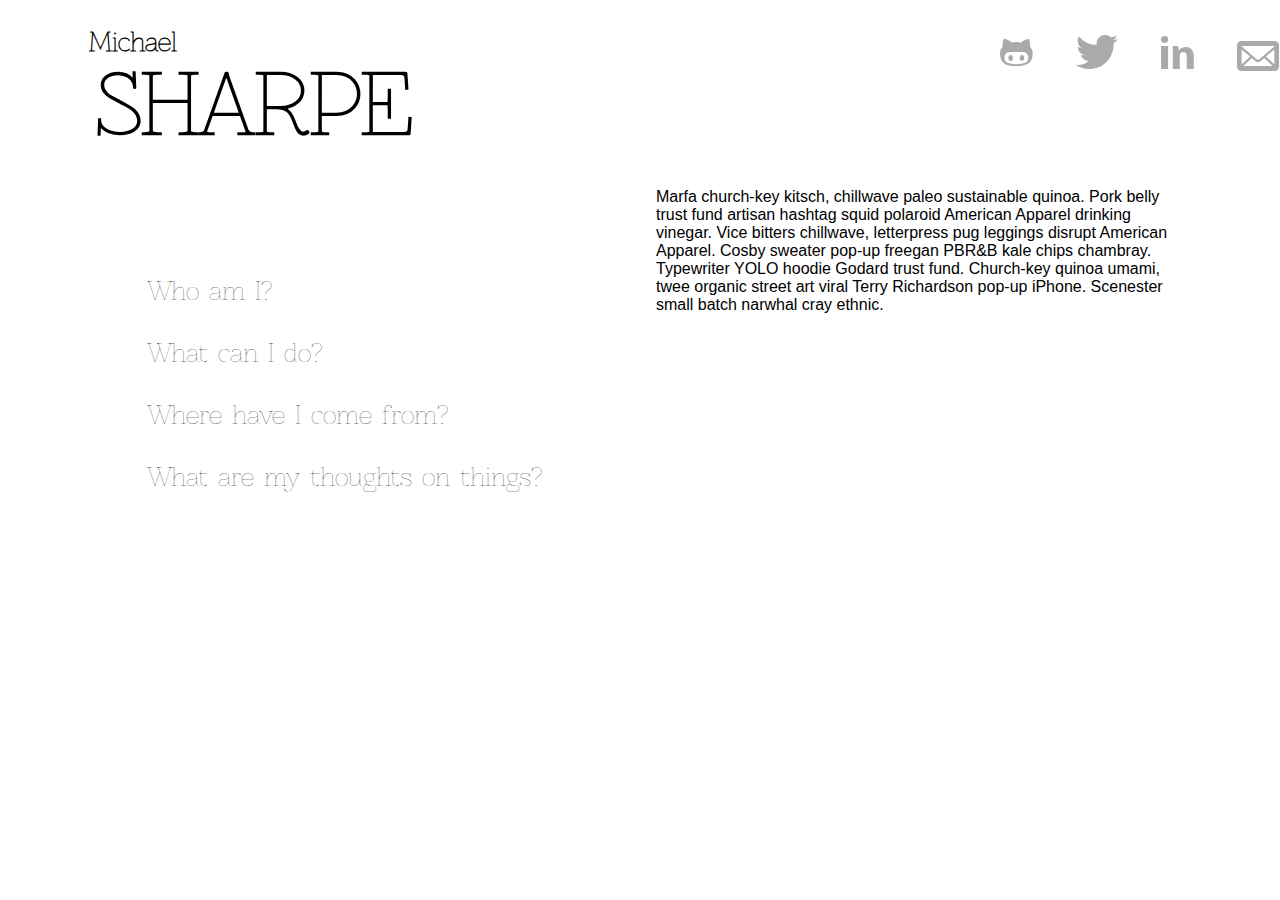
<file: about.html>
<!doctype html>
<html lang="en">
<head>
  <meta charset="UTF-8">
  <link rel="stylesheet" type="text/css" href="stylesheets/normalize.css">
  <link rel="stylesheet" type="text/css" href="stylesheets/style.css">
  <link rel="stylesheet" type="text/css" href="stylesheets/typicons.css">
  <title>Portfolio</title>
</head>
<body>
  <section class="container">
    <div class="main">
      <div class="word-mark">
        <h2 class="word-mark">Michael</h2>
        <h1 class="word-mark"><a href="index.html">SHARPE</a><h1>
      </div>
      <div class="menu">
        <ul>
          <li><a href ="#">Who am I?</a></li>
          <li><a href ="#">What can I do?</a></li>
          <li><a href ="#">Where have I come from?</a></li>
          <li><a href ="#">What are my thoughts on things?</a></li>
        </ul>
      </div>
    </div>
      <div class="content">
        <div class="social-icons">
          <ul class="social">
            <li><span class="typcn typcn-social-github"></span></li>
            <li><span class="typcn typcn-social-twitter"></span></li>
            <li><span class="typcn typcn-social-linkedin"></span></li>
            <li><span class="typcn typcn-mail"></span></li>
          </ul>
        </div>
        <div class="display">
          <div class="about clear">
            <p>Marfa church-key kitsch, chillwave paleo sustainable quinoa.  Pork belly trust fund artisan hashtag squid polaroid American Apparel drinking vinegar.  Vice bitters chillwave, letterpress pug leggings disrupt American Apparel.  Cosby sweater pop-up freegan PBR&amp;B kale chips chambray.  Typewriter YOLO hoodie Godard trust fund.  Church-key quinoa umami, twee organic street art viral Terry Richardson pop-up iPhone.  Scenester small batch narwhal cray ethnic.</p>
          </div>
        </div>
      </div>
  </section>
  
</body>
</html>
</file>
<file: stylesheets/style.css>
@font-face {
  font-family: ShangriLa;
  src: url('../fonts/SHANLN__.ttf'), url('/fonts/SHANLNC_.ttf');
  }

@font-face {  
  font-family: Griffos;
  src: url('../fonts/GriffosFont.ttf');
}

@font-face {
  font-family: Znikomit;
  src: url('../fonts/Znikomit.otf');
}

body {
  
}


.clear {
  clear: both;
}

a {
  color: inherit;
  text-decoration: none;
}

h1.word-mark {
  font-family: Znikomit, ShangriLa, arial, sans-serif;
  font-size: 5em;
  margin: 0;
}

h2.word-mark {
    font-family: Znikomit, ShangriLa, arial, sans-serif;
    font-size: 1.5em;
    margin-top: 0;
    margin-bottom: 0;
    top: -25px;
    position: absolute;
    left: 73px;
}

section.container {
  position: absolute;
  padding: 1em;
  width: 100%;
  overflow: auto;
}

div.main {
  position: relative;
  width: 50%;
  height: 560px;
  float: left;
}

div.word-mark {
  padding-left: 5em;
  margin-top: 35px;
  position: relative;
}

div.menu {
  position: absolute;
  width: 80%;
  padding-left: 81px;
  padding-top: 65px;
}

  div.menu > ul > li {
    font-family: Znikomit;
    list-style: none;
    font-size: 24px;
    -webkit-transition-property: margin;
       -moz-transition-property: margin;
        -ms-transition-property: margin;
         -o-transition-property: margin;
            transition-property: margin;
    -webkit-transition-duration: .5s;
       -moz-transition-duration: .5s;
        -ms-transition-duration: .5s;
         -o-transition-duration: .5s;
            transition-duration: .5s;
    -webkit-transition-timing-function: ease-in-out;
       -moz-transition-timing-function: ease-in-out;
        -ms-transition-timing-function: ease-in-out;
         -o-transition-timing-function: ease-in-out;
            transition-timing-function: ease-in-out;
            margin: 30px 10px;
  }

  div.menu > ul > li:hover {
    margin: 30px 50px;
    }

    div.menu > li > a {
      color: inherit;
      text-decoration: none;
    }

div.content {
  width: 40%;
  height: 560px;
  float: left;
  position: relative;
}

div.social-icons {
  width: 80%;
  height: 100px;
  position: absolute;
  right: -210px;
  top: -20px;
}

ul.social {
  padding: 10px;

}

div.social-icons > ul > li {
  display: inline;
  list-style: none;
}

div.social-icons > ul > li > span {
  padding: 10px;
  color: #AAAAAA;
  font-size: 56px;
  -webkit-transition: text-shadow, color;
     -moz-transition: text-shadow, color;
      -ms-transition: text-shadow, color;
       -o-transition: text-shadow, color;
          transition: text-shadow, color;
  -webkit-transition-duration: 0.3s, 0.3s;
     -moz-transition-duration: 0.3s, 0.3s;
      -ms-transition-duration: 0.3s, 0.3s;
       -o-transition-duration: 0.3s, 0.3s;
          transition-duration: 0.3s, 0.3s;
  -webkit-transition-timing-function: linear, linear ;
     -moz-transition-timing-function: linear, linear ;
      -ms-transition-timing-function: linear, linear ;
       -o-transition-timing-function: linear, linear ;
          transition-timing-function: linear, linear ;
}
div.social-icons > ul > li > span:hover {
  color: #5A5A5A;
  text-shadow: 0 0 1px #5F5F5F;
}

div.display {
  width: 100%;
  height: 100%;
  position: relative;
  top: 156px;
}
</file>
<file: stylesheets/typicons.css>
@font-face {
  font-family: 'typicons';
  src: url("../fonts/typicons.eot");
  src: url("../fonts/typicons.eot?#iefix") format('embedded-opentype'),
       url("../fonts/typicons.woff") format('woff'),
       url("../fonts/typicons.ttf") format('truetype'),
       url("../fonts/typicons.svg#typicons") format('svg');
  font-weight: normal;
  font-style: normal;
}

.typcn {
  line-height: 1;
  width: 1em;
  height: 1em;
}

.typcn:before {
  font-family: 'typicons';
  font-style: normal;
  font-weight: normal;
  speak: none;
  display: inline-block;
  width: 1em;
  height: 1em;
  font-size: 1em;
  text-align: center;
  -webkit-font-smoothing: antialiased;
  font-smoothing: antialiased;
  text-rendering: optimizeLegibility;
}

.typcn-adjust-brightness::before { content: '\e000'; } /* '' */
.typcn-adjust-contrast::before { content: '\e001'; } /* '' */
.typcn-anchor-outline::before { content: '\e002'; } /* '' */
.typcn-anchor::before { content: '\e003'; } /* '' */
.typcn-archive::before { content: '\e004'; } /* '' */
.typcn-arrow-back-outline::before { content: '\e005'; } /* '' */
.typcn-arrow-back::before { content: '\e006'; } /* '' */
.typcn-arrow-down-outline::before { content: '\e007'; } /* '' */
.typcn-arrow-down-thick::before { content: '\e008'; } /* '' */
.typcn-arrow-down::before { content: '\e009'; } /* '' */
.typcn-arrow-forward-outline::before { content: '\e00a'; } /* '' */
.typcn-arrow-forward::before { content: '\e00b'; } /* '' */
.typcn-arrow-left-outline::before { content: '\e00c'; } /* '' */
.typcn-arrow-left-thick::before { content: '\e00d'; } /* '' */
.typcn-arrow-left::before { content: '\e00e'; } /* '' */
.typcn-arrow-loop-outline::before { content: '\e00f'; } /* '' */
.typcn-arrow-loop::before { content: '\e010'; } /* '' */
.typcn-arrow-maximise-outline::before { content: '\e011'; } /* '' */
.typcn-arrow-maximise::before { content: '\e012'; } /* '' */
.typcn-arrow-minimise-outline::before { content: '\e013'; } /* '' */
.typcn-arrow-minimise::before { content: '\e014'; } /* '' */
.typcn-arrow-move-outline::before { content: '\e015'; } /* '' */
.typcn-arrow-move::before { content: '\e016'; } /* '' */
.typcn-arrow-repeat-outline::before { content: '\e017'; } /* '' */
.typcn-arrow-repeat::before { content: '\e018'; } /* '' */
.typcn-arrow-right-outline::before { content: '\e019'; } /* '' */
.typcn-arrow-right-thick::before { content: '\e01a'; } /* '' */
.typcn-arrow-right::before { content: '\e01b'; } /* '' */
.typcn-arrow-shuffle::before { content: '\e01c'; } /* '' */
.typcn-arrow-sync-outline::before { content: '\e01d'; } /* '' */
.typcn-arrow-sync::before { content: '\e01e'; } /* '' */
.typcn-arrow-up-outline::before { content: '\e01f'; } /* '' */
.typcn-arrow-up-thick::before { content: '\e020'; } /* '' */
.typcn-arrow-up::before { content: '\e021'; } /* '' */
.typcn-at::before { content: '\e022'; } /* '' */
.typcn-attachment-outline::before { content: '\e023'; } /* '' */
.typcn-attachment::before { content: '\e024'; } /* '' */
.typcn-backspace-outline::before { content: '\e025'; } /* '' */
.typcn-backspace::before { content: '\e026'; } /* '' */
.typcn-battery-charge::before { content: '\e027'; } /* '' */
.typcn-battery-full::before { content: '\e028'; } /* '' */
.typcn-battery-high::before { content: '\e029'; } /* '' */
.typcn-battery-low::before { content: '\e02a'; } /* '' */
.typcn-battery-mid::before { content: '\e02b'; } /* '' */
.typcn-beaker::before { content: '\e02c'; } /* '' */
.typcn-beer::before { content: '\e02d'; } /* '' */
.typcn-bell::before { content: '\e02e'; } /* '' */
.typcn-book::before { content: '\e02f'; } /* '' */
.typcn-bookmark::before { content: '\e030'; } /* '' */
.typcn-briefcase::before { content: '\e031'; } /* '' */
.typcn-brush::before { content: '\e032'; } /* '' */
.typcn-business-card::before { content: '\e033'; } /* '' */
.typcn-calculator::before { content: '\e034'; } /* '' */
.typcn-calender-outline::before { content: '\e035'; } /* '' */
.typcn-calender::before { content: '\e036'; } /* '' */
.typcn-camera-outline::before { content: '\e037'; } /* '' */
.typcn-camera::before { content: '\e038'; } /* '' */
.typcn-cancel-outline::before { content: '\e039'; } /* '' */
.typcn-cancel::before { content: '\e03a'; } /* '' */
.typcn-chart-area-outline::before { content: '\e03b'; } /* '' */
.typcn-chart-area::before { content: '\e03c'; } /* '' */
.typcn-chart-bar-outline::before { content: '\e03d'; } /* '' */
.typcn-chart-bar::before { content: '\e03e'; } /* '' */
.typcn-chart-line-outline::before { content: '\e03f'; } /* '' */
.typcn-chart-line::before { content: '\e040'; } /* '' */
.typcn-chart-pie-outline::before { content: '\e041'; } /* '' */
.typcn-chart-pie::before { content: '\e042'; } /* '' */
.typcn-chevron-left-outline::before { content: '\e043'; } /* '' */
.typcn-chevron-left::before { content: '\e044'; } /* '' */
.typcn-chevron-right-outline::before { content: '\e045'; } /* '' */
.typcn-chevron-right::before { content: '\e046'; } /* '' */
.typcn-clipboard::before { content: '\e047'; } /* '' */
.typcn-cloud-storage::before { content: '\e048'; } /* '' */
.typcn-code-outline::before { content: '\e049'; } /* '' */
.typcn-code::before { content: '\e04a'; } /* '' */
.typcn-coffee::before { content: '\e04b'; } /* '' */
.typcn-cog-outline::before { content: '\e04c'; } /* '' */
.typcn-cog::before { content: '\e04d'; } /* '' */
.typcn-compass::before { content: '\e04e'; } /* '' */
.typcn-contacts::before { content: '\e04f'; } /* '' */
.typcn-credit-card::before { content: '\e050'; } /* '' */
.typcn-cross::before { content: '\e051'; } /* '' */
.typcn-database::before { content: '\e052'; } /* '' */
.typcn-delete-outline::before { content: '\e053'; } /* '' */
.typcn-delete::before { content: '\e054'; } /* '' */
.typcn-device-desktop::before { content: '\e055'; } /* '' */
.typcn-device-laptop::before { content: '\e056'; } /* '' */
.typcn-device-phone::before { content: '\e057'; } /* '' */
.typcn-device-tablet::before { content: '\e058'; } /* '' */
.typcn-directions::before { content: '\e059'; } /* '' */
.typcn-divide-outline::before { content: '\e05a'; } /* '' */
.typcn-divide::before { content: '\e05b'; } /* '' */
.typcn-document-add::before { content: '\e05c'; } /* '' */
.typcn-document-delete::before { content: '\e05d'; } /* '' */
.typcn-document-text::before { content: '\e05e'; } /* '' */
.typcn-document::before { content: '\e05f'; } /* '' */
.typcn-download-outline::before { content: '\e060'; } /* '' */
.typcn-download::before { content: '\e061'; } /* '' */
.typcn-edit::before { content: '\e062'; } /* '' */
.typcn-eject-outline::before { content: '\e063'; } /* '' */
.typcn-eject::before { content: '\e064'; } /* '' */
.typcn-equals-outline::before { content: '\e065'; } /* '' */
.typcn-equals::before { content: '\e066'; } /* '' */
.typcn-export-outline::before { content: '\e067'; } /* '' */
.typcn-export::before { content: '\e068'; } /* '' */
.typcn-eye-outline::before { content: '\e069'; } /* '' */
.typcn-eye::before { content: '\e06a'; } /* '' */
.typcn-feather::before { content: '\e06b'; } /* '' */
.typcn-film::before { content: '\e06c'; } /* '' */
.typcn-flag-outline::before { content: '\e06d'; } /* '' */
.typcn-flag::before { content: '\e06e'; } /* '' */
.typcn-flash-outline::before { content: '\e06f'; } /* '' */
.typcn-flash::before { content: '\e070'; } /* '' */
.typcn-flow-children::before { content: '\e071'; } /* '' */
.typcn-flow-merge::before { content: '\e072'; } /* '' */
.typcn-flow-parallel::before { content: '\e073'; } /* '' */
.typcn-flow-switch::before { content: '\e074'; } /* '' */
.typcn-folder-add::before { content: '\e075'; } /* '' */
.typcn-folder-delete::before { content: '\e076'; } /* '' */
.typcn-folder::before { content: '\e077'; } /* '' */
.typcn-gift::before { content: '\e078'; } /* '' */
.typcn-globe-outline::before { content: '\e079'; } /* '' */
.typcn-globe::before { content: '\e07a'; } /* '' */
.typcn-group-outline::before { content: '\e07b'; } /* '' */
.typcn-group::before { content: '\e07c'; } /* '' */
.typcn-headphones::before { content: '\e07d'; } /* '' */
.typcn-heart-outline::before { content: '\e07e'; } /* '' */
.typcn-heart::before { content: '\e07f'; } /* '' */
.typcn-home-outline::before { content: '\e080'; } /* '' */
.typcn-home::before { content: '\e081'; } /* '' */
.typcn-image-outline::before { content: '\e082'; } /* '' */
.typcn-image::before { content: '\e083'; } /* '' */
.typcn-infinity-outline::before { content: '\e084'; } /* '' */
.typcn-infinity::before { content: '\e085'; } /* '' */
.typcn-info-large-outline::before { content: '\e086'; } /* '' */
.typcn-info-large::before { content: '\e087'; } /* '' */
.typcn-info-outline::before { content: '\e088'; } /* '' */
.typcn-info::before { content: '\e089'; } /* '' */
.typcn-input-checked-outline::before { content: '\e08a'; } /* '' */
.typcn-input-checked::before { content: '\e08b'; } /* '' */
.typcn-key-outline::before { content: '\e08c'; } /* '' */
.typcn-key::before { content: '\e08d'; } /* '' */
.typcn-leaf::before { content: '\e08e'; } /* '' */
.typcn-lightbulb::before { content: '\e08f'; } /* '' */
.typcn-link-outline::before { content: '\e090'; } /* '' */
.typcn-link::before { content: '\e091'; } /* '' */
.typcn-location-arrow-outline::before { content: '\e092'; } /* '' */
.typcn-location-arrow::before { content: '\e093'; } /* '' */
.typcn-location-outline::before { content: '\e094'; } /* '' */
.typcn-location::before { content: '\e095'; } /* '' */
.typcn-lock-closed-outline::before { content: '\e096'; } /* '' */
.typcn-lock-closed::before { content: '\e097'; } /* '' */
.typcn-lock-open-outline::before { content: '\e098'; } /* '' */
.typcn-lock-open::before { content: '\e099'; } /* '' */
.typcn-mail::before { content: '\e09a'; } /* '' */
.typcn-map::before { content: '\e09b'; } /* '' */
.typcn-media-eject-outline::before { content: '\e09c'; } /* '' */
.typcn-media-eject::before { content: '\e09d'; } /* '' */
.typcn-media-fast-forward-outline::before { content: '\e09e'; } /* '' */
.typcn-media-fast-forward::before { content: '\e09f'; } /* '' */
.typcn-media-pause-outline::before { content: '\e0a0'; } /* '' */
.typcn-media-pause::before { content: '\e0a1'; } /* '' */
.typcn-media-play-outline::before { content: '\e0a2'; } /* '' */
.typcn-media-play::before { content: '\e0a3'; } /* '' */
.typcn-media-record-outline::before { content: '\e0a4'; } /* '' */
.typcn-media-record::before { content: '\e0a5'; } /* '' */
.typcn-media-rewind-outline::before { content: '\e0a6'; } /* '' */
.typcn-media-rewind::before { content: '\e0a7'; } /* '' */
.typcn-media-stop-outline::before { content: '\e0a8'; } /* '' */
.typcn-media-stop::before { content: '\e0a9'; } /* '' */
.typcn-message-typing::before { content: '\e0aa'; } /* '' */
.typcn-message::before { content: '\e0ab'; } /* '' */
.typcn-messages::before { content: '\e0ac'; } /* '' */
.typcn-microphone-outline::before { content: '\e0ad'; } /* '' */
.typcn-microphone::before { content: '\e0ae'; } /* '' */
.typcn-minus-outline::before { content: '\e0af'; } /* '' */
.typcn-minus::before { content: '\e0b0'; } /* '' */
.typcn-news::before { content: '\e0b1'; } /* '' */
.typcn-notes-outline::before { content: '\e0b2'; } /* '' */
.typcn-notes::before { content: '\e0b3'; } /* '' */
.typcn-pen::before { content: '\e0b4'; } /* '' */
.typcn-pencil::before { content: '\e0b5'; } /* '' */
.typcn-phone-outline::before { content: '\e0b6'; } /* '' */
.typcn-phone::before { content: '\e0b7'; } /* '' */
.typcn-pi-outline::before { content: '\e0b8'; } /* '' */
.typcn-pi::before { content: '\e0b9'; } /* '' */
.typcn-pin-outline::before { content: '\e0ba'; } /* '' */
.typcn-pin::before { content: '\e0bb'; } /* '' */
.typcn-pipette::before { content: '\e0bc'; } /* '' */
.typcn-plane-outline::before { content: '\e0bd'; } /* '' */
.typcn-plane::before { content: '\e0be'; } /* '' */
.typcn-plug::before { content: '\e0bf'; } /* '' */
.typcn-plus-outline::before { content: '\e0c0'; } /* '' */
.typcn-plus::before { content: '\e0c1'; } /* '' */
.typcn-point-of-interest-outline::before { content: '\e0c2'; } /* '' */
.typcn-point-of-interest::before { content: '\e0c3'; } /* '' */
.typcn-power-outline::before { content: '\e0c4'; } /* '' */
.typcn-power::before { content: '\e0c5'; } /* '' */
.typcn-printer::before { content: '\e0c6'; } /* '' */
.typcn-puzzle-outline::before { content: '\e0c7'; } /* '' */
.typcn-puzzle::before { content: '\e0c8'; } /* '' */
.typcn-radar-outline::before { content: '\e0c9'; } /* '' */
.typcn-radar::before { content: '\e0ca'; } /* '' */
.typcn-refresh-outline::before { content: '\e0cb'; } /* '' */
.typcn-refresh::before { content: '\e0cc'; } /* '' */
.typcn-rss-outline::before { content: '\e0cd'; } /* '' */
.typcn-rss::before { content: '\e0ce'; } /* '' */
.typcn-scissors-outline::before { content: '\e0cf'; } /* '' */
.typcn-scissors::before { content: '\e0d0'; } /* '' */
.typcn-shopping-bag::before { content: '\e0d1'; } /* '' */
.typcn-shopping-cart::before { content: '\e0d2'; } /* '' */
.typcn-social-at-circular::before { content: '\e0d3'; } /* '' */
.typcn-social-dribbble-circular::before { content: '\e0d4'; } /* '' */
.typcn-social-dribbble::before { content: '\e0d5'; } /* '' */
.typcn-social-facebook-circular::before { content: '\e0d6'; } /* '' */
.typcn-social-facebook::before { content: '\e0d7'; } /* '' */
.typcn-social-flickr-circular::before { content: '\e0d8'; } /* '' */
.typcn-social-flickr::before { content: '\e0d9'; } /* '' */
.typcn-social-github-circular::before { content: '\e0da'; } /* '' */
.typcn-social-github::before { content: '\e0db'; } /* '' */
.typcn-social-last-fm-circular::before { content: '\e0dc'; } /* '' */
.typcn-social-last-fm::before { content: '\e0dd'; } /* '' */
.typcn-social-linkedin-circular::before { content: '\e0de'; } /* '' */
.typcn-social-linkedin::before { content: '\e0df'; } /* '' */
.typcn-social-pinterest-circular::before { content: '\e0e0'; } /* '' */
.typcn-social-pinterest::before { content: '\e0e1'; } /* '' */
.typcn-social-skype-outline::before { content: '\e0e2'; } /* '' */
.typcn-social-skype::before { content: '\e0e3'; } /* '' */
.typcn-social-tumbler-circular::before { content: '\e0e4'; } /* '' */
.typcn-social-tumbler::before { content: '\e0e5'; } /* '' */
.typcn-social-twitter-circular::before { content: '\e0e6'; } /* '' */
.typcn-social-twitter::before { content: '\e0e7'; } /* '' */
.typcn-social-vimeo-circular::before { content: '\e0e8'; } /* '' */
.typcn-social-vimeo::before { content: '\e0e9'; } /* '' */
.typcn-sort-alphabetically-outline::before { content: '\e0ea'; } /* '' */
.typcn-sort-alphabetically::before { content: '\e0eb'; } /* '' */
.typcn-sort-numerically-outline::before { content: '\e0ec'; } /* '' */
.typcn-sort-numerically::before { content: '\e0ed'; } /* '' */
.typcn-spanner-outline::before { content: '\e0ee'; } /* '' */
.typcn-spanner::before { content: '\e0ef'; } /* '' */
.typcn-star-outline::before { content: '\e0f0'; } /* '' */
.typcn-star::before { content: '\e0f1'; } /* '' */
.typcn-starburst-outline::before { content: '\e0f2'; } /* '' */
.typcn-starburst::before { content: '\e0f3'; } /* '' */
.typcn-stopwatch::before { content: '\e0f4'; } /* '' */
.typcn-support::before { content: '\e0f5'; } /* '' */
.typcn-tabs-outline::before { content: '\e0f6'; } /* '' */
.typcn-tag::before { content: '\e0f7'; } /* '' */
.typcn-tags::before { content: '\e0f8'; } /* '' */
.typcn-th-large-outline::before { content: '\e0f9'; } /* '' */
.typcn-th-large::before { content: '\e0fa'; } /* '' */
.typcn-th-list-outline::before { content: '\e0fb'; } /* '' */
.typcn-th-list::before { content: '\e0fc'; } /* '' */
.typcn-th-menu-outline::before { content: '\e0fd'; } /* '' */
.typcn-th-menu::before { content: '\e0fe'; } /* '' */
.typcn-th-small-outline::before { content: '\e0ff'; } /* '' */
.typcn-th-small::before { content: '\e100'; } /* '' */
.typcn-thermometer::before { content: '\e101'; } /* '' */
.typcn-thumbs-down::before { content: '\e102'; } /* '' */
.typcn-thumbs-up::before { content: '\e103'; } /* '' */
.typcn-tick-outline::before { content: '\e104'; } /* '' */
.typcn-tick::before { content: '\e105'; } /* '' */
.typcn-ticket::before { content: '\e106'; } /* '' */
.typcn-time::before { content: '\e107'; } /* '' */
.typcn-times-outline::before { content: '\e108'; } /* '' */
.typcn-times::before { content: '\e109'; } /* '' */
.typcn-trash::before { content: '\e10a'; } /* '' */
.typcn-tree::before { content: '\e10b'; } /* '' */
.typcn-upload-outline::before { content: '\e10c'; } /* '' */
.typcn-upload::before { content: '\e10d'; } /* '' */
.typcn-user-add-outline::before { content: '\e10e'; } /* '' */
.typcn-user-add::before { content: '\e10f'; } /* '' */
.typcn-user-delete-outline::before { content: '\e110'; } /* '' */
.typcn-user-delete::before { content: '\e111'; } /* '' */
.typcn-user-outline::before { content: '\e112'; } /* '' */
.typcn-user::before { content: '\e113'; } /* '' */
.typcn-video-outline::before { content: '\e114'; } /* '' */
.typcn-video::before { content: '\e115'; } /* '' */
.typcn-volume-down::before { content: '\e116'; } /* '' */
.typcn-volume-mute::before { content: '\e117'; } /* '' */
.typcn-volume-up::before { content: '\e118'; } /* '' */
.typcn-volume::before { content: '\e119'; } /* '' */
.typcn-warning-outline::before { content: '\e11a'; } /* '' */
.typcn-warning::before { content: '\e11b'; } /* '' */
.typcn-watch::before { content: '\e11c'; } /* '' */
.typcn-waves-outline::before { content: '\e11d'; } /* '' */
.typcn-waves::before { content: '\e11e'; } /* '' */
.typcn-weather-cloudy::before { content: '\e11f'; } /* '' */
.typcn-weather-downpour::before { content: '\e120'; } /* '' */
.typcn-weather-night::before { content: '\e121'; } /* '' */
.typcn-weather-partly-sunny::before { content: '\e122'; } /* '' */
.typcn-weather-shower::before { content: '\e123'; } /* '' */
.typcn-weather-snow::before { content: '\e124'; } /* '' */
.typcn-weather-stormy::before { content: '\e125'; } /* '' */
.typcn-weather-sunny::before { content: '\e126'; } /* '' */
.typcn-weather-windy-cloudy::before { content: '\e127'; } /* '' */
.typcn-weather-windy::before { content: '\e128'; } /* '' */
.typcn-wi-fi-outline::before { content: '\e129'; } /* '' */
.typcn-wi-fi::before { content: '\e12a'; } /* '' */
.typcn-wine::before { content: '\e12b'; } /* '' */
.typcn-world-outline::before { content: '\e12c'; } /* '' */
.typcn-world::before { content: '\e12d'; } /* '' */
.typcn-zoom-in-outline::before { content: '\e12e'; } /* '' */
.typcn-zoom-in::before { content: '\e12f'; } /* '' */
.typcn-zoom-out-outline::before { content: '\e130'; } /* '' */
.typcn-zoom-out::before { content: '\e131'; } /* '' */
.typcn-zoom-outline::before { content: '\e132'; } /* '' */
.typcn-zoom::before { content: '\e133'; } /* '' */
</file>
